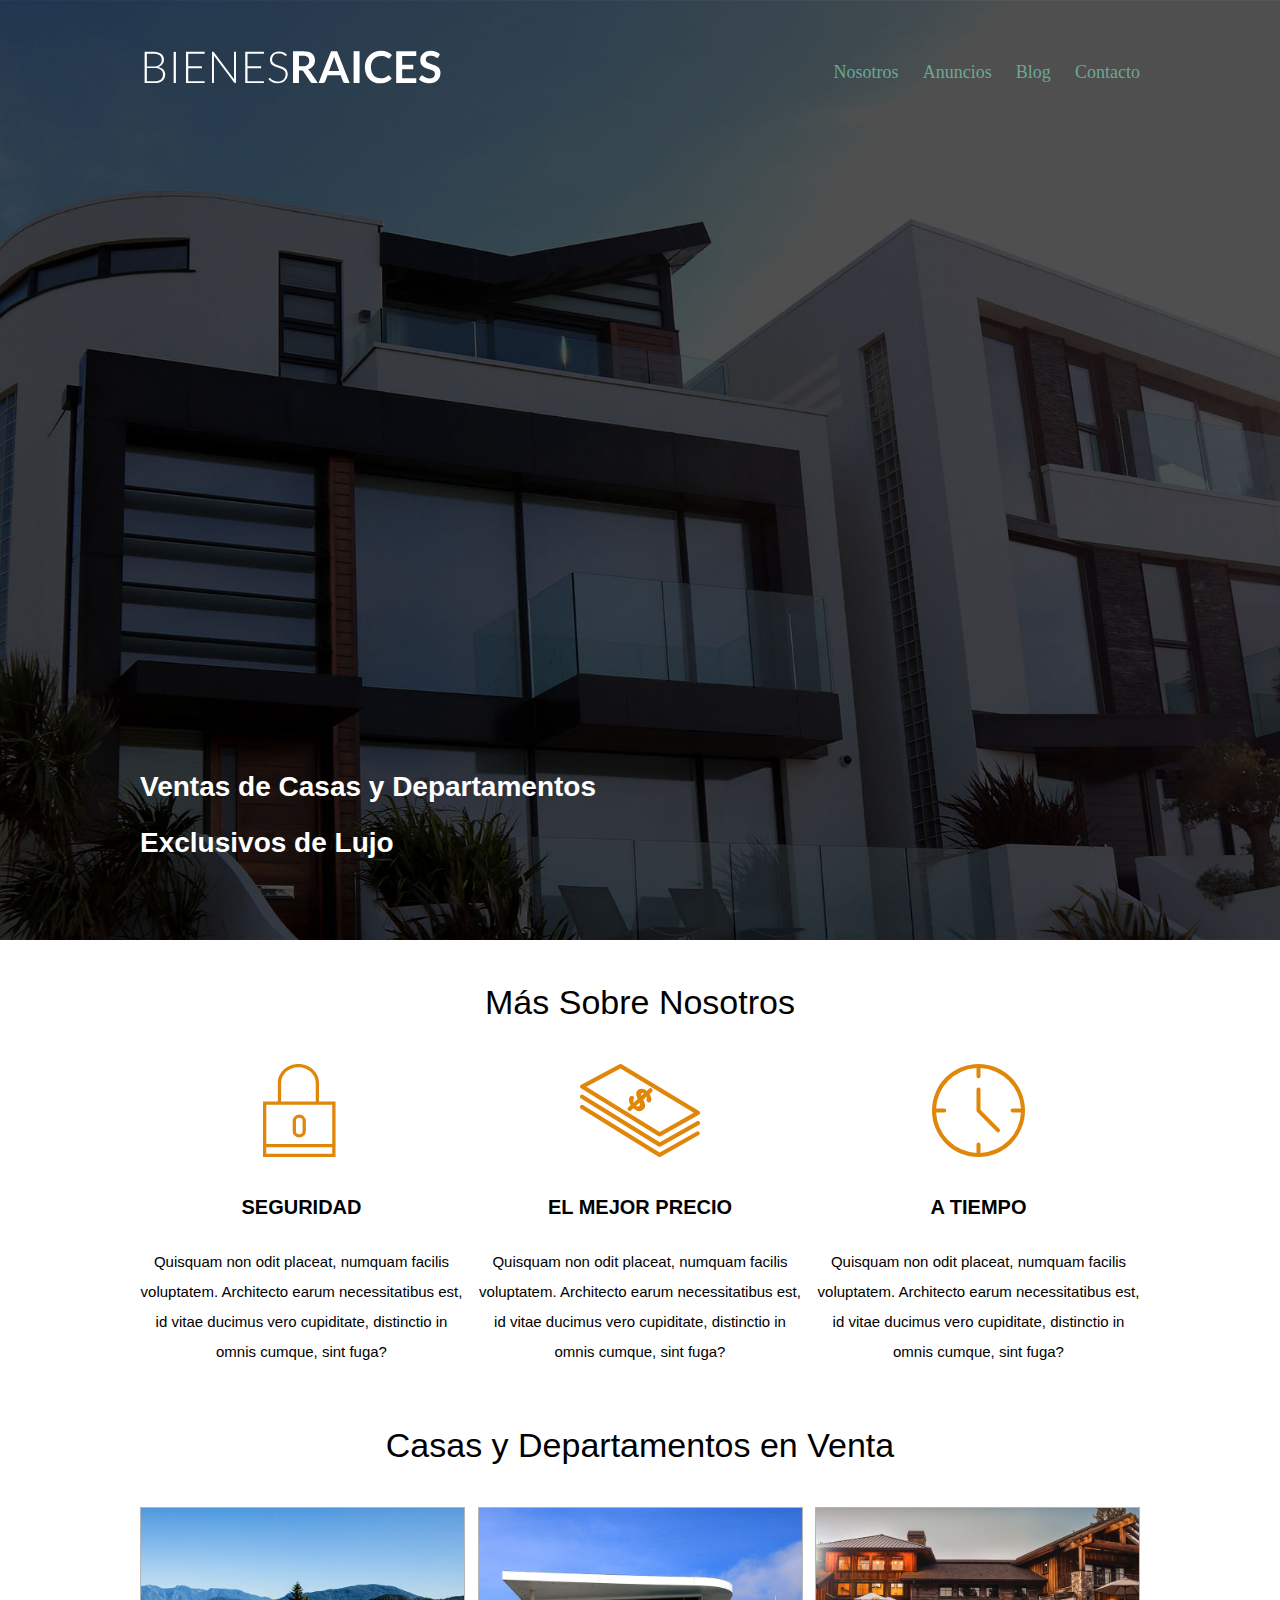
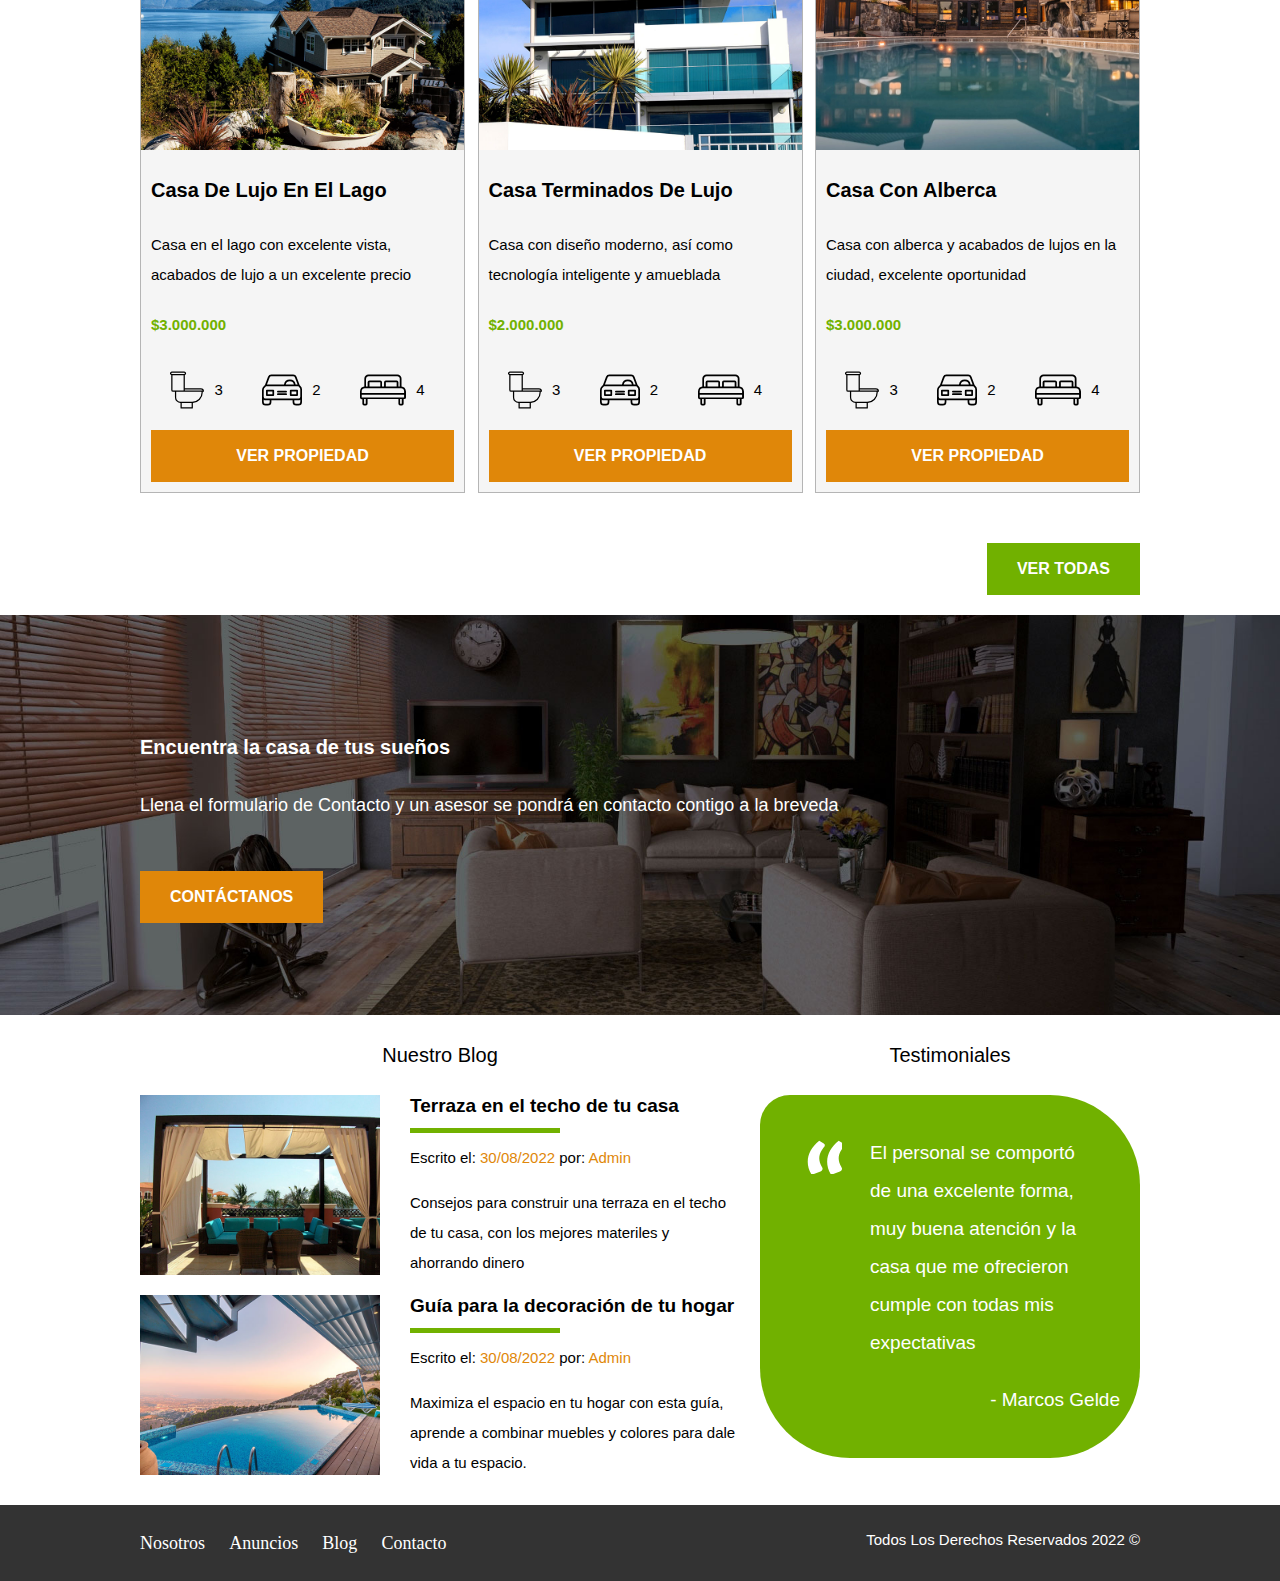
<file: index.html>
<!DOCTYPE html>
<html lang="es">
    <head>
        <meta charset="UTF-8">
        <meta http-equiv="X-UA-Compatible" content="IE=edge">
        <meta name="viewport" content="width=device-width, initial-scale=1.0">
        <title>Bienes Raices</title>

        <link rel="stylesheet" href="CSS/normalize.css">
        <link rel="stylesheet" href="CSS/style.css">


    </head> 

    <body>

        <header class="site-header inicio">

            <div class="contenedor contenido-header">
                <div class="barra">
                    <a href="/">   
                        <img src="img/logo.svg" alt="logo de bienes Raices"> 
                    </a>

                    <div class="mobile-menu">
                        <a href="#navegacion">
                            <img src="img/barras.svg" alt="Icono Menu">
                        </a>
                    </div>

                    <nav id="navegacion" class="navegacion">
                         <a href="Nosotros.html">Nosotros</a>
                        <a href="Anuncios.html">Anuncios</a>
                        <a href="Blog.html">Blog</a>
                        <a href="Contacto.html">Contacto</a>
                    </nav>

                </div> <!--barra-->

               <h1>Ventas de Casas y Departamentos <br> Exclusivos de Lujo</h1>

            </div> <!--contenedor-->
        </header>

        <section class="contenedor seccion">
                
            <h2 class="fw-300 centrar-texto"> Más Sobre Nosotros</h2>

            <div class="icono-nosotros"> 

                <div class="icono">
                    <img src="img/icono1.svg" alt="Incono Seguridad">
                    <h3>Seguridad</h3>
                    <p>Quisquam non odit placeat, numquam facilis voluptatem. Architecto earum necessitatibus est, id vitae ducimus vero cupiditate, distinctio in omnis cumque, sint fuga?</p>
                </div>

                <div class="icono">
                    <img src="img/icono2.svg" alt="Incono el mejor precio">
                    <h3>El mejor precio</h3>
                    <p>Quisquam non odit placeat, numquam facilis voluptatem. Architecto earum necessitatibus est, id vitae ducimus vero cupiditate, distinctio in omnis cumque, sint fuga?</p>
                </div>

                <div class="icono">
                    <img src="img/icono3.svg" alt="Incono a TIEMPO">
                    <h3>A tiempo</h3>
                    <p>Quisquam non odit placeat, numquam facilis voluptatem. Architecto earum necessitatibus est, id vitae ducimus vero cupiditate, distinctio in omnis cumque, sint fuga?</p>
                </div>
            </div>
        </section>

        
        <main class="seccion contenedor">
        
            <H2 class="fw-300 centrar-texto">Casas y Departamentos en Venta</H2>

            <div class="conten-anuncios">

                <div class="anuncio">
                    <img src="img/anuncio1.jpg" alt="Casa en el lago">
                   
                        <h3>Casa de Lujo en el Lago</h3>
                        <p>Casa en el lago con excelente vista, acabados de lujo a un excelente precio</p>
                        <p class="precio">$3.000.000</p>

                        <ul class="iconos-especils">
                            <li><img src="img/icono_wc.svg" alt="Incono WC">
                                <p>3</p>
                            </li>
                            <li><img src="img/icono_estacionamiento.svg" alt="Icono Estacionamiento">
                                <p>2</p>
                            </li>
                            <li><img src="img/icono_dormitorio.svg" alt="Icono Dormitori">
                                <p>4</p>
                            </li>
                        </ul>
                        <a href="anuncio.html" class="boton boton-amarillo d-block">Ver Propiedad</a>
                    </div>
                </div">

                <div class="anuncio">
                    <img src="img/anuncio2.jpg" alt="Casa de lujo">
                    
                        <h3>Casa terminados de Lujo</h3>
                        <p>Casa con diseño moderno, así como tecnología inteligente y amueblada</p>
                        <p class="precio">$2.000.000</p>

                        <ul class="iconos-especils">
                            <li><img src="img/icono_wc.svg" alt="Incono WC">
                                <p>3</p>
                            </li>
                            <li><img src="img/icono_estacionamiento.svg" alt="Icono Estacionamiento">
                                <p>2</p>
                            </li>
                            <li><img src="img/icono_dormitorio.svg" alt="Icono Dormitori">
                                <p>4</p>
                            </li>
                        </ul>
                        <a href="anuncio.html" class="boton boton-amarillo d-block">Ver Propiedad</a> 
                    </div>
                </div">

                <div class="anuncio">
                    <img src="img/anuncio3.jpg" alt="Casa con alberca">
                    
                        <h3>Casa con Alberca</h3>
                        <p>Casa con alberca y acabados de lujos en la ciudad, excelente oportunidad</p>
                        <p class="precio">$3.000.000</p>

                        <ul class="iconos-especils">
                            <li><img src="img/icono_wc.svg" alt="Incono WC">
                                <p>3</p>
                            </li>
                            <li><img src="img/icono_estacionamiento.svg" alt="Icono Estacionamiento">
                                <p>2</p>
                            </li>
                            <li><img src="img/icono_dormitorio.svg" alt="Icono Dormitori">
                                <p>4</p>
                            </li>
                        </ul>
                        <a href="anuncio.html" class="boton boton-amarillo d-block">Ver Propiedad</a>
                       
                    </div>
                </div>

            </div>
            
            <div class="ver-todas">
             <a href="anuncios.html" class="boton boton-verde">Ver Todas</a> 
            </div>
            
        </main>

        <section class="imgen-cont">
            <div class="contenedor contenido-cont">
             <h3>Encuentra la casa de tus sueños</h3>
             <p>Llena el formulario de Contacto y un asesor se pondrá en contacto contigo a 
             la breveda</p>
             <a href="contacto.html" class="boton boton-amarillo">Contáctanos</a>
            </div>
        </section>

        <div class="seccion-inferior contenedor">
            <section class="blog">

                <h3 class="centrar-texto fw-300 seccion">Nuestro Blog</h3>

                <article class="entrada-blog">
                    <div class="imagen">
                        <img src="img/blog1.jpg" alt="Terraza de tu casa">
                    </div>
                    <div class="texto-entrada">
                        <a href="entrada.html">
                            <h4>Terraza en el techo de tu casa</h4>
                        </a>
                        Escrito el: <span>30/08/2022</span>  por: <span>Admin</span> </p>
                        <p>Consejos para construir una terraza en el techo de tu casa, con los mejores materiles y ahorrando dinero</p>
                    </div>
                </article>

                <article class="entrada-blog">
                    <div class="imagen">
                        <img src="img/blog2.jpg" alt="decoracion de tu hogar">
                    </div>
                    <div class="texto-entrada">
                        <a href="entrada.html">
                            <h4>Guía para la decoración de tu hogar</h4>
                        </a>
                        Escrito el: <span>30/08/2022</span>  por: <span>Admin</span></p>
                        <p>Maximiza el espacio en tu hogar con esta guía, aprende a combinar muebles 
                        y colores para dale vida a tu espacio.</p>
                    </div>
                </article>

            </section>

            <section class="testimoniales">
                <h3 class="centrar-texto fw-300 seccion">Testimoniales</h3>
                <div class="testimonial">
                    <blockquote>
                        El personal se comportó de una excelente forma, muy buena atención y la casa que
                        me ofrecieron cumple con todas mis expectativas
                    </blockquote>
                    <p>- Marcos Gelde</p>
                </div>
            </section>
        </div>

        <footer class="site-footer seccion">
            <div class="contenedor contenedor-footer">
                <nav class="navegacion-2">
                    <a href="Nosotros.html">Nosotros</a>
                    <a href="Anuncios.html">Anuncios</a>
                    <a href="Blog.html">Blog</a>
                    <a href="Contacto.html">Contacto</a>
                </nav>

                <p class="copyright">Todos Los Derechos Reservados 2022 &copy;</p>
            </div>
        </footer>
    </body>

</html>
</file>
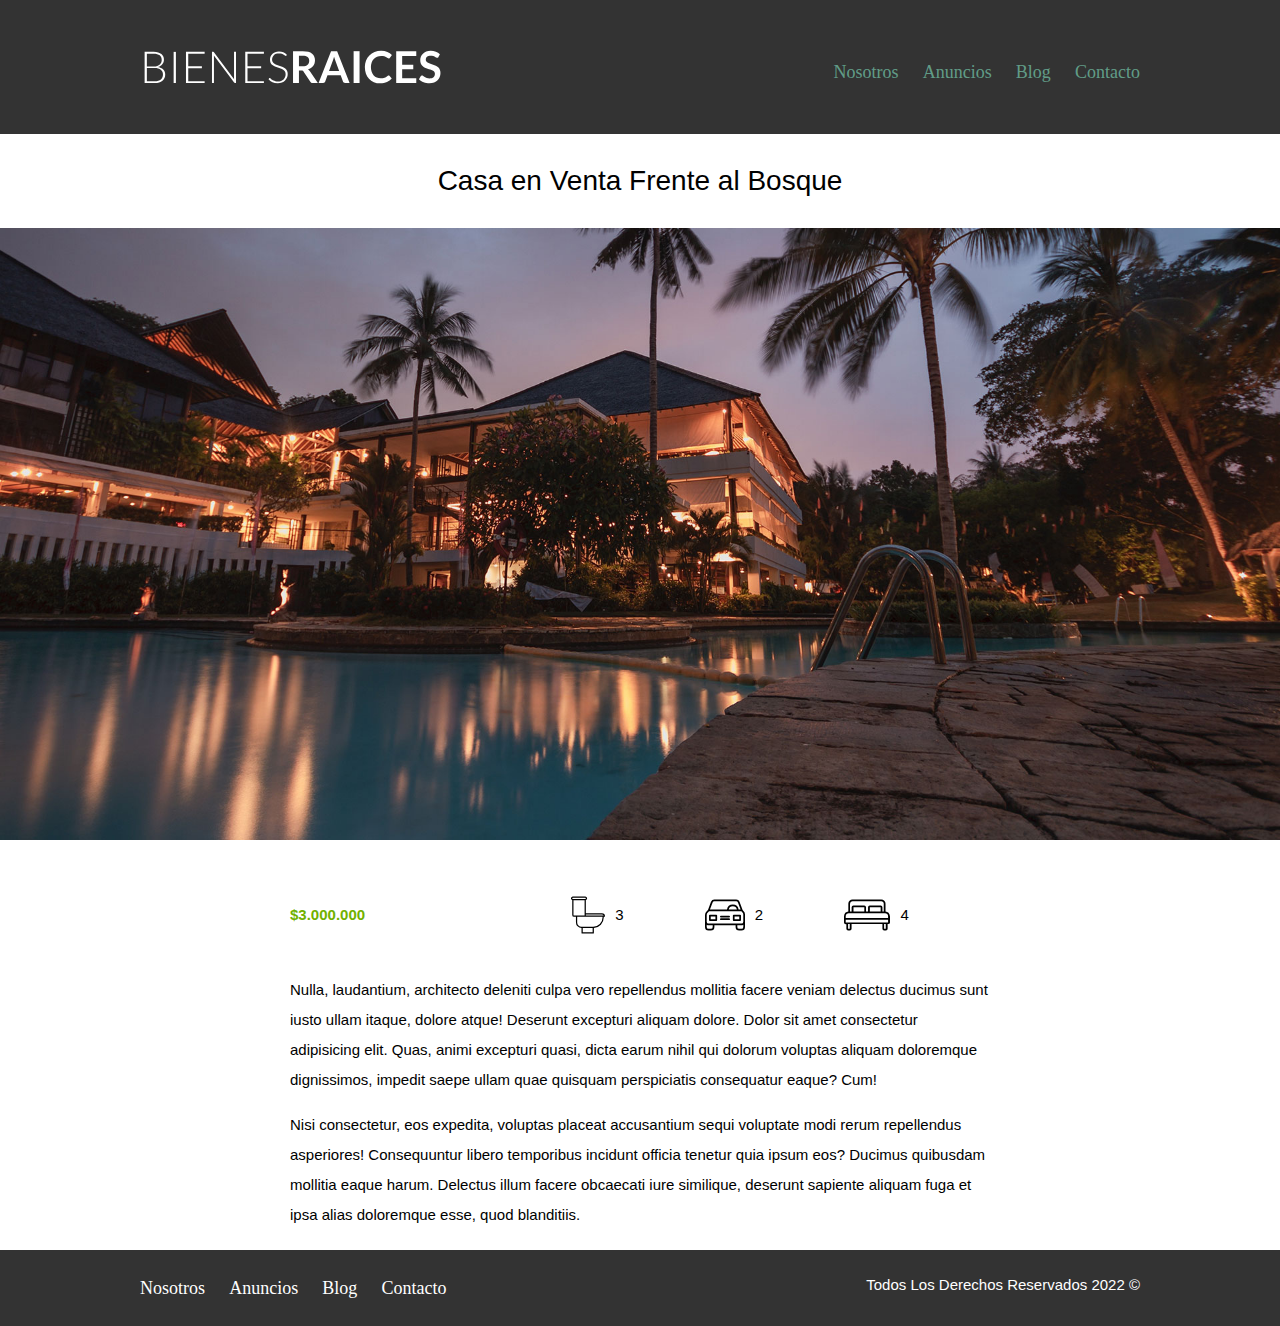
<file: anuncio.html>
<!DOCTYPE html>
<html lang="es">
    <head>
        <meta charset="UTF-8">
        <meta http-equiv="X-UA-Compatible" content="IE=edge">
        <meta name="viewport" content="width=device-width, initial-scale=1.0">
        <title>Conoce la propiedad</title>

        <link rel="stylesheet" href="CSS/normalize.css">
        <link rel="stylesheet" href="CSS/style.css">


    </head> 

    <body>

        <header class="site-header">

            <div class="contenedor contenido-header">
                <div class="barra">
                    <a href="/">   
                        <img src="img/logo.svg" alt="logo de bienes Raices"> 
                    </a>
                    
                    <div class="mobile-menu">
                        <a href="#navegacion">
                            <img src="img/barras.svg" alt="Icono Menu">
                        </a>
                    </div>

                    <nav id="navegacion" class="navegacion">
                         <a href="Nosotros.html">Nosotros</a>
                        <a href="Anuncios.html">Anuncios</a>
                        <a href="Blog.html">Blog</a>
                        <a href="Contacto.html">Contacto</a>
                    </nav>

                </div> <!--barra-->

            </div> <!--contenedor-->
        </header>

        <h1 class="fw-300 centrar-texto">Casa en Venta Frente al Bosque</h1>
        <img src="img/destacada.jpg" alt="Imagen anuncio">

        <main class="contenedor seccion contenido-centrado">
            <div class="resumen-propiedad">
                <p class="precio">$3.000.000</p>

                <ul class="iconos-especils">
                    <li><img src="img/icono_wc.svg" alt="Incono WC">
                        <p class="numero">3</p>
                    </li>
                    <li><img src="img/icono_estacionamiento.svg" alt="Icono Estacionamiento">
                        <p class="numero">2</p>
                    </li>
                    <li><img src="img/icono_dormitorio.svg" alt="Icono Dormitorio">
                        <p class="numero">4</p>
                    </li>
                </ul>
            </div> <!--resumen-propiedad-->
            
            <p>Nulla, laudantium, architecto deleniti culpa vero repellendus
                mollitia facere veniam delectus ducimus sunt iusto ullam itaque, 
                dolore atque! Deserunt excepturi aliquam dolore. Dolor sit amet consectetur adipisicing elit. Quas, 
                animi excepturi quasi, dicta earum nihil qui dolorum voluptas aliquam doloremque dignissimos, impedit saepe ullam quae quisquam perspiciatis 
                consequatur eaque? Cum!
            </p>
            <p>Nisi consectetur, eos expedita, voluptas placeat accusantium sequi voluptate modi rerum repellendus asperiores! Consequuntur 
                libero temporibus incidunt officia tenetur quia ipsum eos?
                Ducimus quibusdam mollitia eaque harum. Delectus illum facere obcaecati iure similique, 
                deserunt sapiente aliquam fuga et ipsa alias doloremque esse, quod blanditiis.
            </p>

        </main> 
        
        <footer class="site-footer seccion">
            <div class="contenedor contenedor-footer">
                <nav class="navegacion-2">
                    <a href="Nosotros.html">Nosotros</a>
                    <a href="Anuncios.html">Anuncios</a>
                    <a href="Blog.html">Blog</a>
                    <a href="Contacto.html">Contacto</a>
                </nav>

                <p class="copyright">Todos Los Derechos Reservados 2022 &copy;</p>
            </div>
        </footer>
    </body>

</html>
</file>
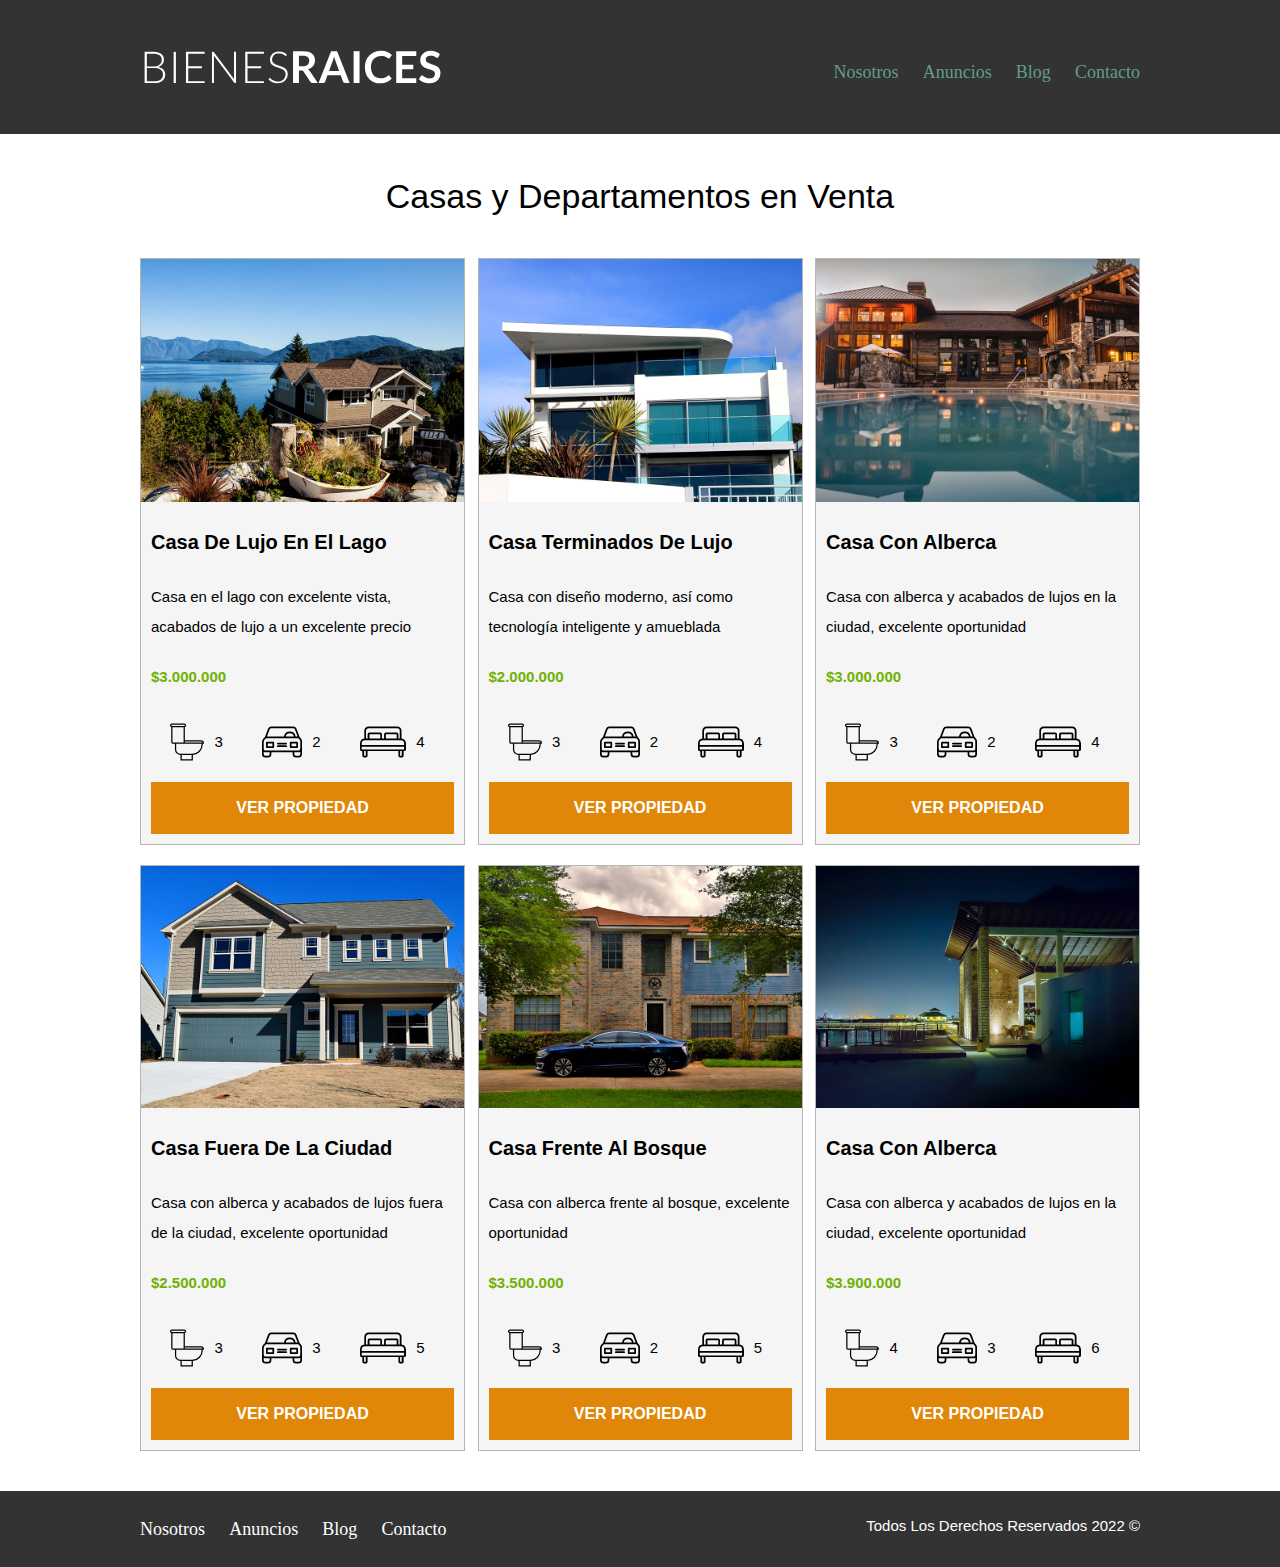
<file: anuncios.html>
<!DOCTYPE html>
<html lang="es">
    <head>
        <meta charset="UTF-8">
        <meta http-equiv="X-UA-Compatible" content="IE=edge">
        <meta name="viewport" content="width=device-width, initial-scale=1.0">
        <title>anuncios</title>

        <link rel="stylesheet" href="CSS/normalize.css">
        <link rel="stylesheet" href="CSS/style.css">


    </head> 

    <body>

        <header class="site-header">

            <div class="contenedor contenido-header">
                <div class="barra">
                    <a href="/">   
                        <img src="img/logo.svg" alt="logo de bienes Raices"> 
                    </a>
                    
                    <div class="mobile-menu">
                        <a href="#navegacion">
                            <img src="img/barras.svg" alt="Icono Menu">
                        </a>
                    </div>

                    <nav id="navegacion" class="navegacion">
                         <a href="Nosotros.html">Nosotros</a>
                        <a href="Anuncios.html">Anuncios</a>
                        <a href="Blog.html">Blog</a>
                        <a href="Contacto.html">Contacto</a>
                    </nav>

                </div> <!--barra-->

            </div> <!--contenedor-->
        </header>

        <main class="seccion contenedor">
        
            <H2 class="fw-300 centrar-texto">Casas y Departamentos en Venta</H2>

            <div class="conten-anuncios">

                <div class="anuncio">
                    <img src="img/anuncio1.jpg" alt="Casa en el lago">
                   
                        <h3>Casa de Lujo en el Lago</h3>
                        <p>Casa en el lago con excelente vista, acabados de lujo a un excelente precio</p>
                        <p class="precio">$3.000.000</p>

                        <ul class="iconos-especils">
                            <li><img src="img/icono_wc.svg" alt="Incono WC">
                                <p>3</p>
                            </li>
                            <li><img src="img/icono_estacionamiento.svg" alt="Icono Estacionamiento">
                                <p>2</p>
                            </li>
                            <li><img src="img/icono_dormitorio.svg" alt="Icono Dormitori">
                                <p>4</p>
                            </li>
                        </ul>
                        <a href="anuncio.html" class="boton boton-amarillo d-block">Ver Propiedad</a>
                    </div>
                </div">

                <div class="anuncio">
                    <img src="img/anuncio2.jpg" alt="Casa de lujo">
                    
                        <h3>Casa terminados de Lujo</h3>
                        <p>Casa con diseño moderno, así como tecnología inteligente y amueblada</p>
                        <p class="precio">$2.000.000</p>

                        <ul class="iconos-especils">
                            <li><img src="img/icono_wc.svg" alt="Incono WC">
                                <p>3</p>
                            </li>
                            <li><img src="img/icono_estacionamiento.svg" alt="Icono Estacionamiento">
                                <p>2</p>
                            </li>
                            <li><img src="img/icono_dormitorio.svg" alt="Icono Dormitori">
                                <p>4</p>
                            </li>
                        </ul>
                        <a href="anuncio.html" class="boton boton-amarillo d-block">Ver Propiedad</a> 
                    </div>
                </div">

                <div class="anuncio">

                    <img src="img/anuncio3.jpg" alt="Casa con alberca">
                    
                    <h3>Casa con Alberca</h3>
                    <p>Casa con alberca y acabados de lujos en la ciudad, excelente oportunidad</p>
                    <p class="precio">$3.000.000</p>

                    <ul class="iconos-especils">
                        <li><img src="img/icono_wc.svg" alt="Incono WC">
                            <p>3</p>
                        </li>
                        <li><img src="img/icono_estacionamiento.svg" alt="Icono Estacionamiento">
                            <p>2</p>
                        </li>
                        <li><img src="img/icono_dormitorio.svg" alt="Icono Dormitori">
                             <p>4</p>
                        </li>
                    </ul>
                    <a href="anuncio.html" class="boton boton-amarillo d-block">Ver Propiedad</a>

                </div> <!--Anuncios-->

                <div class="anuncio">

                    <img src="img/anuncio4.jpg" alt="Casa Fuera de la ciudad">
                    
                    <h3>Casa fuera de la ciudad</h3>
                    <p>Casa con alberca y acabados de lujos fuera de la ciudad, excelente oportunidad</p>
                    <p class="precio">$2.500.000</p>

                    <ul class="iconos-especils">
                        <li><img src="img/icono_wc.svg" alt="Incono WC">
                            <p>3</p>
                        </li>
                        <li><img src="img/icono_estacionamiento.svg" alt="Icono Estacionamiento">
                            <p>3</p>
                        </li>
                        <li><img src="img/icono_dormitorio.svg" alt="Icono Dormitori">
                             <p>5</p>
                        </li>
                    </ul>
                    <a href="anuncio.html" class="boton boton-amarillo d-block">Ver Propiedad</a>

                </div> <!--Anuncios-->

                <div class="anuncio">

                    <img src="img/anuncio5.jpg" alt="Casa en el bosque">
                    
                    <h3>Casa frente al bosque</h3>
                    <p>Casa con alberca frente al bosque, excelente oportunidad</p>
                    <p class="precio">$3.500.000</p>

                    <ul class="iconos-especils">
                        <li><img src="img/icono_wc.svg" alt="Incono WC">
                            <p>3</p>
                        </li>
                        <li><img src="img/icono_estacionamiento.svg" alt="Icono Estacionamiento">
                            <p>2</p>
                        </li>
                        <li><img src="img/icono_dormitorio.svg" alt="Icono Dormitori">
                             <p>5</p>
                        </li>
                    </ul>
                    <a href="anuncio.html" class="boton boton-amarillo d-block">Ver Propiedad</a>

                </div> <!--Anuncios-->

                <div class="anuncio">

                    <img src="img/anuncio6.jpg" alt="Casa con alberca">
                    
                    <h3>Casa con Alberca</h3>
                    <p>Casa con alberca y acabados de lujos en la ciudad, excelente oportunidad</p>
                    <p class="precio">$3.900.000</p>

                    <ul class="iconos-especils">
                        <li><img src="img/icono_wc.svg" alt="Incono WC">
                            <p>4</p>
                        </li>
                        <li><img src="img/icono_estacionamiento.svg" alt="Icono Estacionamiento">
                            <p>3</p>
                        </li>
                        <li><img src="img/icono_dormitorio.svg" alt="Icono Dormitori">
                             <p>6</p>
                        </li>
                    </ul>
                    <a href="anuncio.html" class="boton boton-amarillo d-block">Ver Propiedad</a>

                </div> <!--Anuncios-->

            </div>
            
        </main>

        <footer class="site-footer seccion">
            <div class="contenedor contenedor-footer">
                <nav class="navegacion-2">
                    <a href="Nosotros.html">Nosotros</a>
                    <a href="Anuncios.html">Anuncios</a>
                    <a href="Blog.html">Blog</a>
                    <a href="Contacto.html">Contacto</a>
                </nav>

                <p class="copyright">Todos Los Derechos Reservados 2022 &copy;</p>
            </div>
        </footer>
    </body>

</html>
</file>
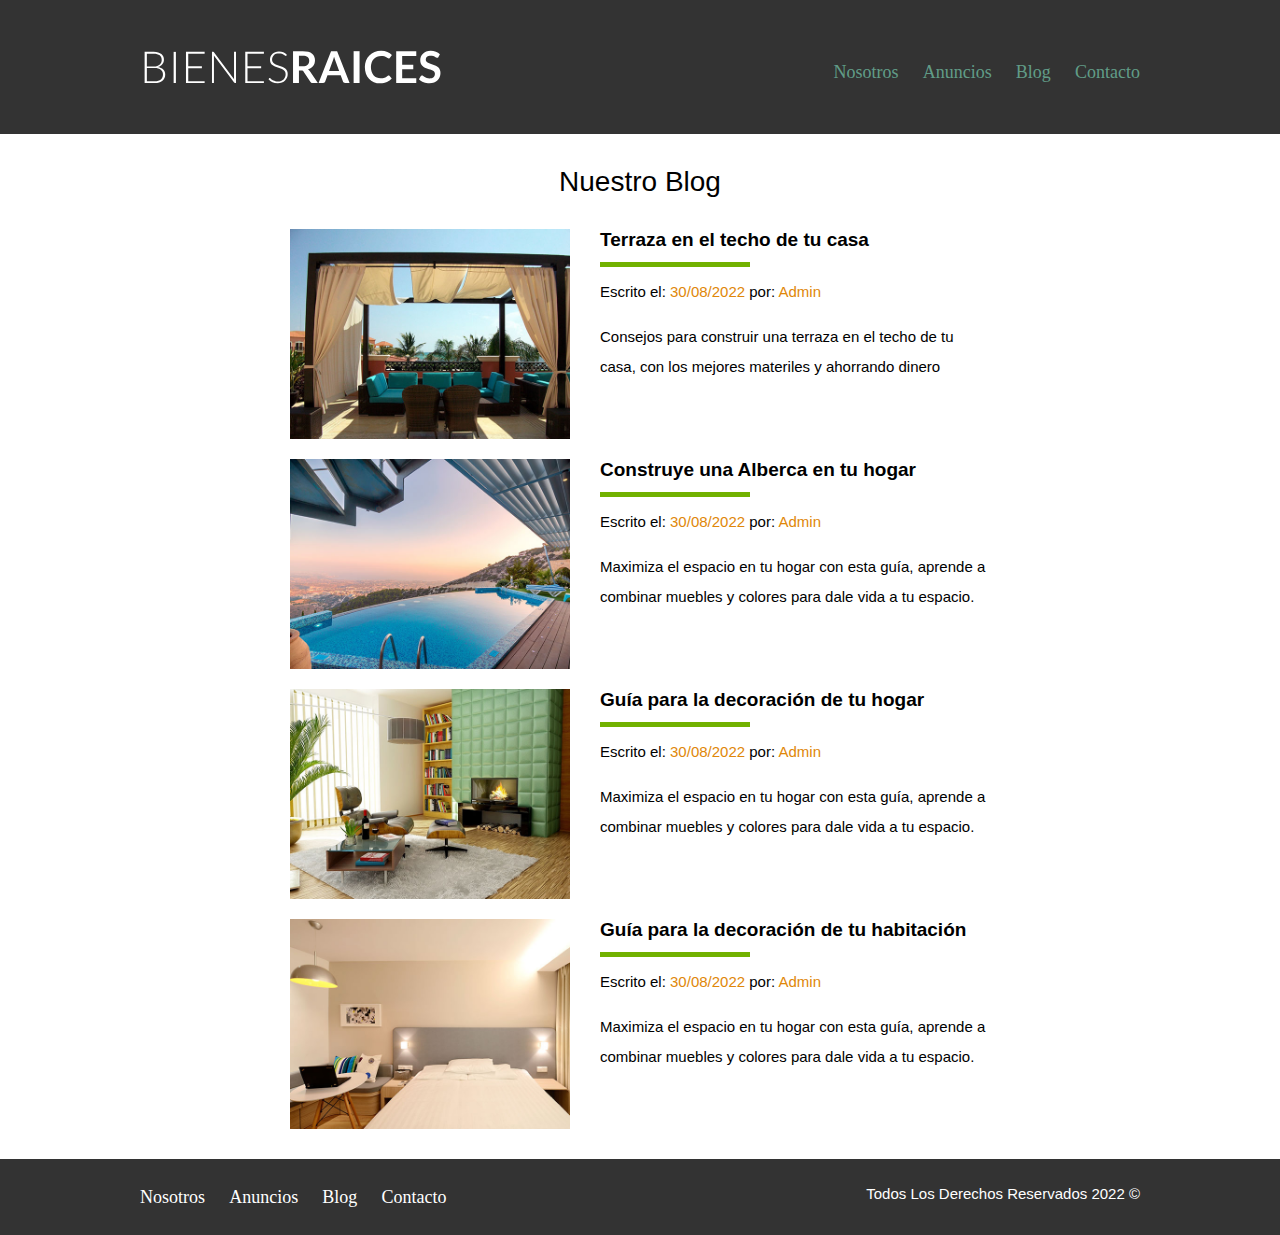
<file: blog.html>
<!DOCTYPE html>
<html lang="es">
    <head>
        <meta charset="UTF-8">
        <meta http-equiv="X-UA-Compatible" content="IE=edge">
        <meta name="viewport" content="width=device-width, initial-scale=1.0">
        <title>Nuestro blog</title>

        <link rel="stylesheet" href="CSS/normalize.css">
        <link rel="stylesheet" href="CSS/style.css">


    </head> 

    <body>

        <header class="site-header">

            <div class="contenedor contenido-header">
                <div class="barra">
                    <a href="/">   
                        <img src="img/logo.svg" alt="logo de bienes Raices"> 
                    </a>
                    
                    <div class="mobile-menu">
                        <a href="#navegacion">
                            <img src="img/barras.svg" alt="Icono Menu">
                        </a>
                    </div>

                    <nav id="navegacion" class="navegacion">
                         <a href="Nosotros.html">Nosotros</a>
                        <a href="Anuncios.html">Anuncios</a>
                        <a href="Blog.html">Blog</a>
                        <a href="Contacto.html">Contacto</a>
                    </nav>

                </div> <!--barra-->

            </div> <!--contenedor-->
        </header>

        <main class="contenedor seccion contenido-centrado">

            <h1 class="fw-300 centrar-texto">Nuestro Blog</h1>
            <article class="entrada-blog2">
                <div class="imagen">
                    <img src="img/blog1.jpg" alt="Terraza de tu casa">
                </div>
                <div class="texto-entrada">
                    <a href="entrada.html">
                      <h4>Terraza en el techo de tu casa</h4>
                    </a>
                    Escrito el: <span>30/08/2022</span>  por: <span>Admin</span> </p>
                    <p>Consejos para construir una terraza en el techo de tu casa, con los mejores materiles y ahorrando dinero</p>
                </div>
            </article>

            <article class="entrada-blog2">
                <div class="imagen">
                    <img src="img/blog2.jpg" alt="construir tu alberca">
                </div>
                <div class="texto-entrada">
                    <a href="entrada.html">
                        <h4>Construye una Alberca en tu hogar</h4>
                    </a>
                    Escrito el: <span>30/08/2022</span>  por: <span>Admin</span></p>
                    <p>Maximiza el espacio en tu hogar con esta guía, aprende a combinar muebles 
                    y colores para dale vida a tu espacio.</p>
                </div>
            </article> 

            <article class="entrada-blog2">
                <div class="imagen">
                    <img src="img/blog3.jpg" alt="decoracion de tu hogar">
                </div>
                <div class="texto-entrada">
                    <a href="entrada.html">
                        <h4>Guía para la decoración de tu hogar</h4>
                    </a>
                    Escrito el: <span>30/08/2022</span>  por: <span>Admin</span></p>
                    <p>Maximiza el espacio en tu hogar con esta guía, aprende a combinar muebles 
                    y colores para dale vida a tu espacio.</p>
                </div>
            </article> 

            <article class="entrada-blog2">
                <div class="imagen">
                    <img src="img/blog4.jpg" alt="decoracion de tu habitación">
                </div>
                <div class="texto-entrada">
                    <a href="entrada.html">
                        <h4>Guía para la decoración de tu habitación</h4>
                    </a>
                    Escrito el: <span>30/08/2022</span>  por: <span>Admin</span></p>
                    <p>Maximiza el espacio en tu hogar con esta guía, aprende a combinar muebles 
                    y colores para dale vida a tu espacio.</p>
                </div>
            </article> 

        </main> 
        
        <footer class="site-footer seccion">
            <div class="contenedor contenedor-footer">
                <nav class="navegacion-2">
                    <a href="Nosotros.html">Nosotros</a>
                    <a href="Anuncios.html">Anuncios</a>
                    <a href="Blog.html">Blog</a>
                    <a href="Contacto.html">Contacto</a>
                </nav>

                <p class="copyright">Todos Los Derechos Reservados 2022 &copy;</p>
            </div>
        </footer>
    </body>

</html>
</file>
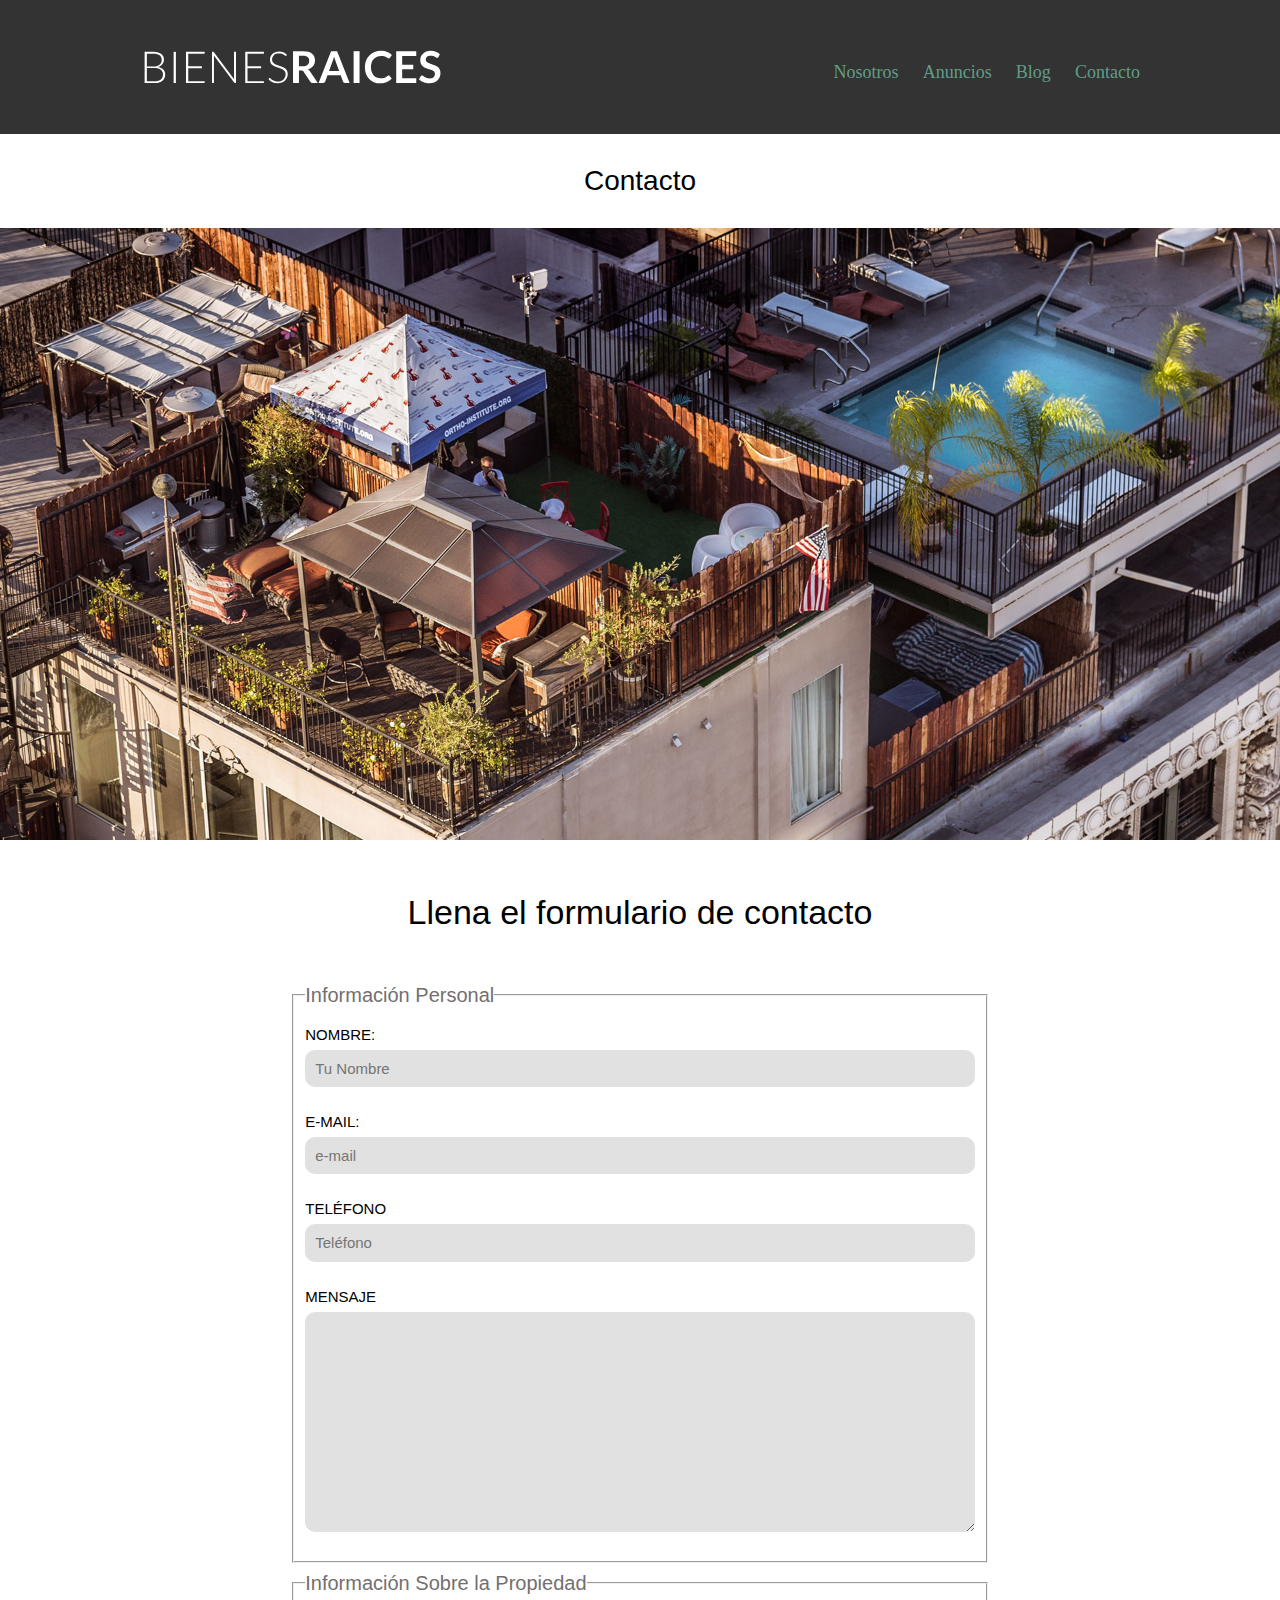
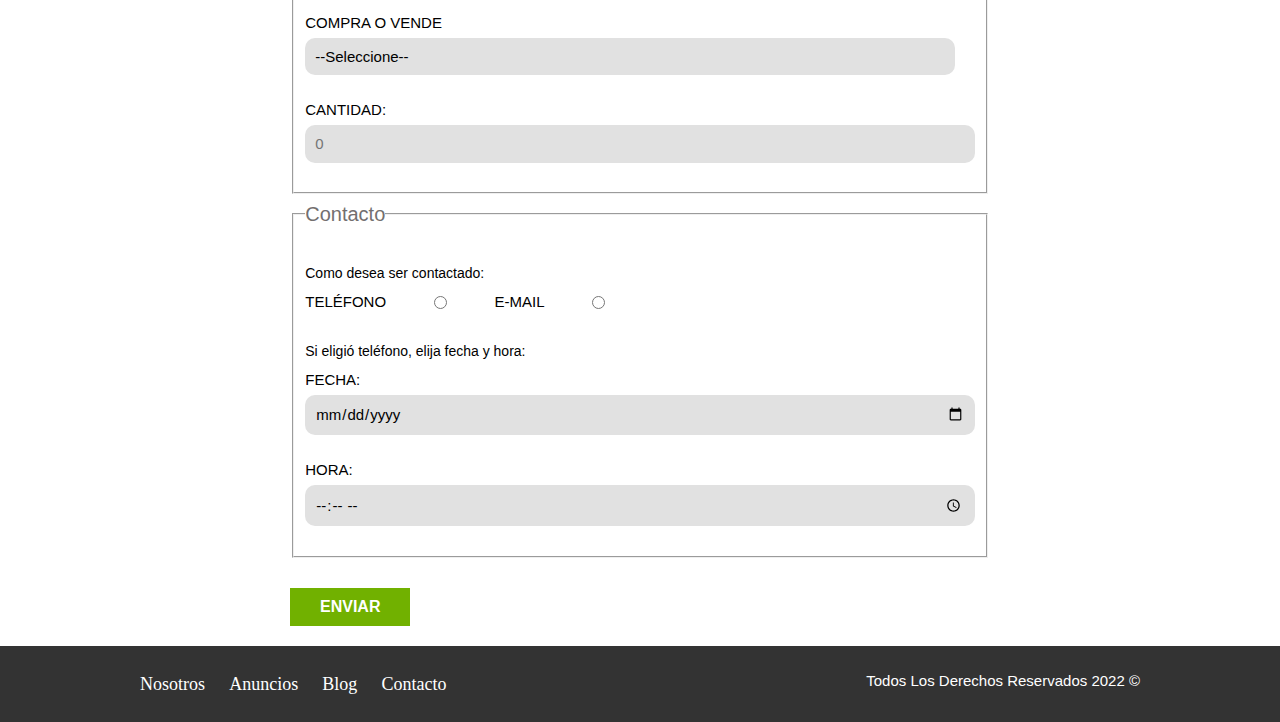
<file: contacto.html>
<!DOCTYPE html>
<html lang="es">
    <head>
        <meta charset="UTF-8">
        <meta http-equiv="X-UA-Compatible" content="IE=edge">
        <meta name="viewport" content="width=device-width, initial-scale=1.0">
        <title>Contactos</title>

        <link rel="stylesheet" href="CSS/normalize.css">
        <link rel="stylesheet" href="CSS/style.css">


    </head> 

    <body>

        <header class="site-header">

            <div class="contenedor contenido-header">
                <div class="barra">
                    <a href="/">   
                        <img src="img/logo.svg" alt="logo de bienes Raices"> 
                    </a>
                    
                    <div class="mobile-menu">
                        <a href="#navegacion">
                            <img src="img/barras.svg" alt="Icono Menu">
                        </a>
                    </div>

                    <nav id="navegacion" class="navegacion">
                         <a href="Nosotros.html">Nosotros</a>
                        <a href="Anuncios.html">Anuncios</a>
                        <a href="Blog.html">Blog</a>
                        <a href="Contacto.html">Contacto</a>
                    </nav>

                </div> <!--barra-->

            </div> <!--contenedor-->
        </header>

        <h1 class="fw-300 centrar-texto">Contacto</h1>
        <img src="img/destacada3.jpg" alt="Imagen anuncio">

       <main class="contenedor seccion contenido-centrado">
            <h2 class="fw-300 centrar-texto">Llena el formulario de contacto</h2>

            <form class="contacto" action="">

                <fieldset>
                    <legend>Información Personal</legend>
                    <label for="nombre">Nombre:</label>
                    <input type="text" id="nombre" placeholder="Tu Nombre" required>

                    <label for="E-mail">E-mail:</label>
                    <input type="email" id="E-mail" placeholder="e-mail" required>

                    <label for="telefono">Teléfono</label>
                    <input type="tel" id="telefono" placeholder="Teléfono" required>

                    <label for="mensaje">Mensaje</label>
                    <textarea name="mensaje"></textarea>
                </fieldset>

                <fieldset>
                    <legend>Información Sobre la Propiedad</legend>
                    <label for="opciones">Compra o Vende</label>

                    <select id="opciones">
                        <option value="" disabled selected>--Seleccione--</option>
                        <option value="compra">Compra</option>
                        <option value="vende">Vende</option>
                    </select>

                    <label for="cantidad">Cantidad:</label>
                    <input type="number" min="1" max="10" placeholder="0" required>
                </fieldset>

                <fieldset>
                    <legend>Contacto</legend>
                    <p>Como desea ser contactado:</p>
                    <div class="form-contacto">
                        <label for="telefono">Teléfono</label>
                        <input type="radio" name="contacto" id="telefono" value="telefono">

                        <label for="correo">E-mail</label>
                        <input type="radio" name="contacto" id="correo" value="correo">
                    </div>

                    <p>Si eligió teléfono, elija fecha y hora:</p>

                    <label for="fecha">Fecha:</label>
                    <input type="date" id="fecha">

                    <label for="hora">Hora:</label>
                    <input type="time" id="hora" min="09:00" max="18:00">

                </fieldset>

                <input type="submit" value="Enviar" class="boton boton-verde">

            </form>
                
        </main>
        
        <footer class="site-footer seccion">
            <div class="contenedor contenedor-footer">
                <nav class="navegacion-2">
                    <a href="Nosotros.html">Nosotros</a>
                    <a href="Anuncios.html">Anuncios</a>
                    <a href="Blog.html">Blog</a>
                    <a href="Contacto.html">Contacto</a>
                </nav>

                <p class="copyright">Todos Los Derechos Reservados 2022 &copy;</p>
            </div>
        </footer>
    </body>

</html>
</file>
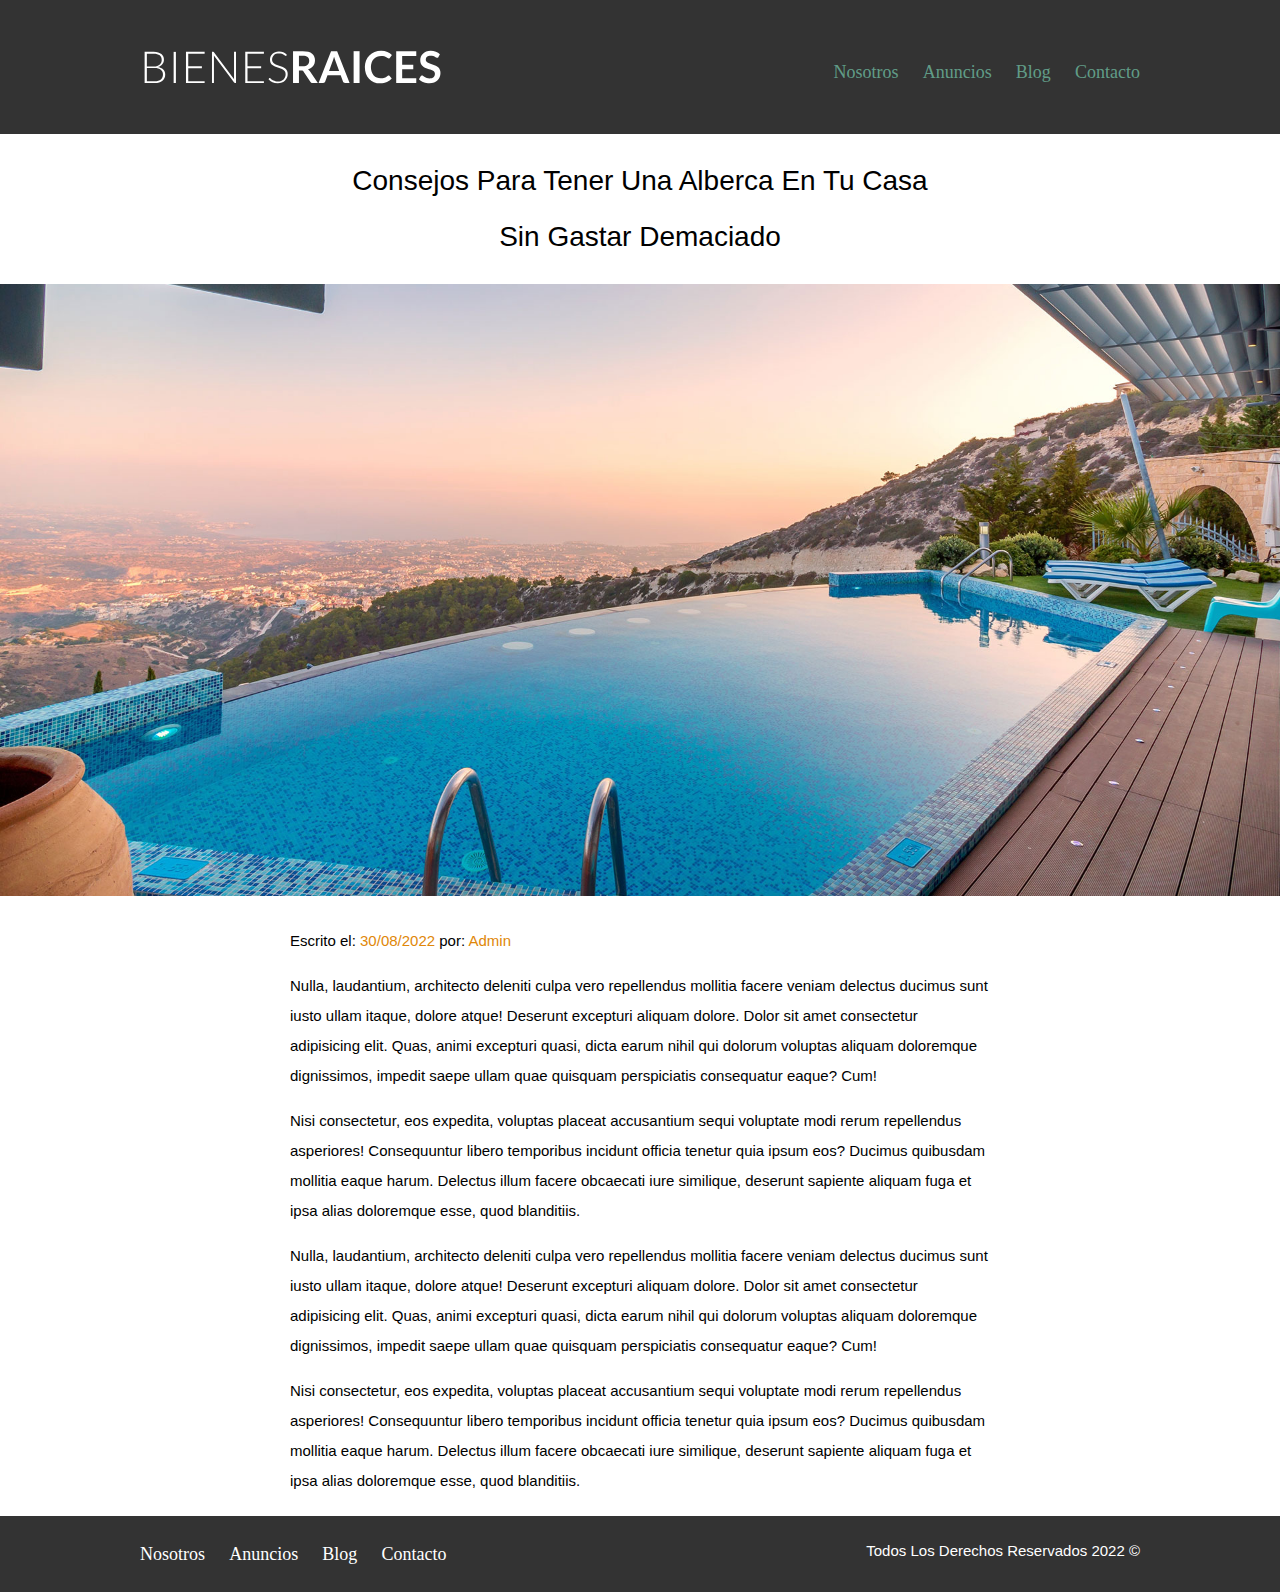
<file: entrada.html>
<!DOCTYPE html>
<html lang="es">
    <head>
        <meta charset="UTF-8">
        <meta http-equiv="X-UA-Compatible" content="IE=edge">
        <meta name="viewport" content="width=device-width, initial-scale=1.0">
        <title>Nuestro blog</title>

        <link rel="stylesheet" href="CSS/normalize.css">
        <link rel="stylesheet" href="CSS/style.css">


    </head> 

    <body>

        <header class="site-header">

            <div class="contenedor contenido-header">
                <div class="barra">
                    <a href="/">   
                        <img src="img/logo.svg" alt="logo de bienes Raices"> 
                    </a>
                    
                    <div class="mobile-menu">
                        <a href="#navegacion">
                            <img src="img/barras.svg" alt="Icono Menu">
                        </a>
                    </div>

                    <nav id="navegacion" class="navegacion">
                         <a href="Nosotros.html">Nosotros</a>
                        <a href="Anuncios.html">Anuncios</a>
                        <a href="Blog.html">Blog</a>
                        <a href="Contacto.html">Contacto</a>
                    </nav>

                </div> <!--barra-->

            </div> <!--contenedor-->
        </header>

        <h1 class="fw-300 centrar-texto">Consejos Para Tener Una Alberca En Tu Casa <br> 
        Sin Gastar Demaciado</h1>
        <img src="img/destacada2.jpg" alt="Imagen anuncio">

        <main class="contenedor seccion contenido-centrado texto-entrada">

            Escrito el: <span>30/08/2022</span>  por: <span>Admin</span> </p>
            <p>Nulla, laudantium, architecto deleniti culpa vero repellendus
                mollitia facere veniam delectus ducimus sunt iusto ullam itaque, 
                dolore atque! Deserunt excepturi aliquam dolore. Dolor sit amet consectetur adipisicing elit. Quas, 
                animi excepturi quasi, dicta earum nihil qui dolorum voluptas aliquam doloremque dignissimos, impedit saepe ullam quae quisquam perspiciatis 
                consequatur eaque? Cum!
            </p>
            <p>Nisi consectetur, eos expedita, voluptas placeat accusantium sequi voluptate modi rerum repellendus asperiores! Consequuntur 
                libero temporibus incidunt officia tenetur quia ipsum eos?
                Ducimus quibusdam mollitia eaque harum. Delectus illum facere obcaecati iure similique, 
                deserunt sapiente aliquam fuga et ipsa alias doloremque esse, quod blanditiis.
            </p>
            <p>Nulla, laudantium, architecto deleniti culpa vero repellendus
                mollitia facere veniam delectus ducimus sunt iusto ullam itaque, 
                dolore atque! Deserunt excepturi aliquam dolore. Dolor sit amet consectetur adipisicing elit. Quas, 
                animi excepturi quasi, dicta earum nihil qui dolorum voluptas aliquam doloremque dignissimos, impedit saepe ullam quae quisquam perspiciatis 
                consequatur eaque? Cum!
            </p>
            <p>Nisi consectetur, eos expedita, voluptas placeat accusantium sequi voluptate modi rerum repellendus asperiores! Consequuntur 
                libero temporibus incidunt officia tenetur quia ipsum eos?
                Ducimus quibusdam mollitia eaque harum. Delectus illum facere obcaecati iure similique, 
                deserunt sapiente aliquam fuga et ipsa alias doloremque esse, quod blanditiis.
            </p>


        </main> 
        
        <footer class="site-footer seccion">
            <div class="contenedor contenedor-footer">
                <nav class="navegacion-2">
                    <a href="Nosotros.html">Nosotros</a>
                    <a href="Anuncios.html">Anuncios</a>
                    <a href="Blog.html">Blog</a>
                    <a href="Contacto.html">Contacto</a>
                </nav>

                <p class="copyright">Todos Los Derechos Reservados 2022 &copy;</p>
            </div>
        </footer>
    </body>

</html>
</file>
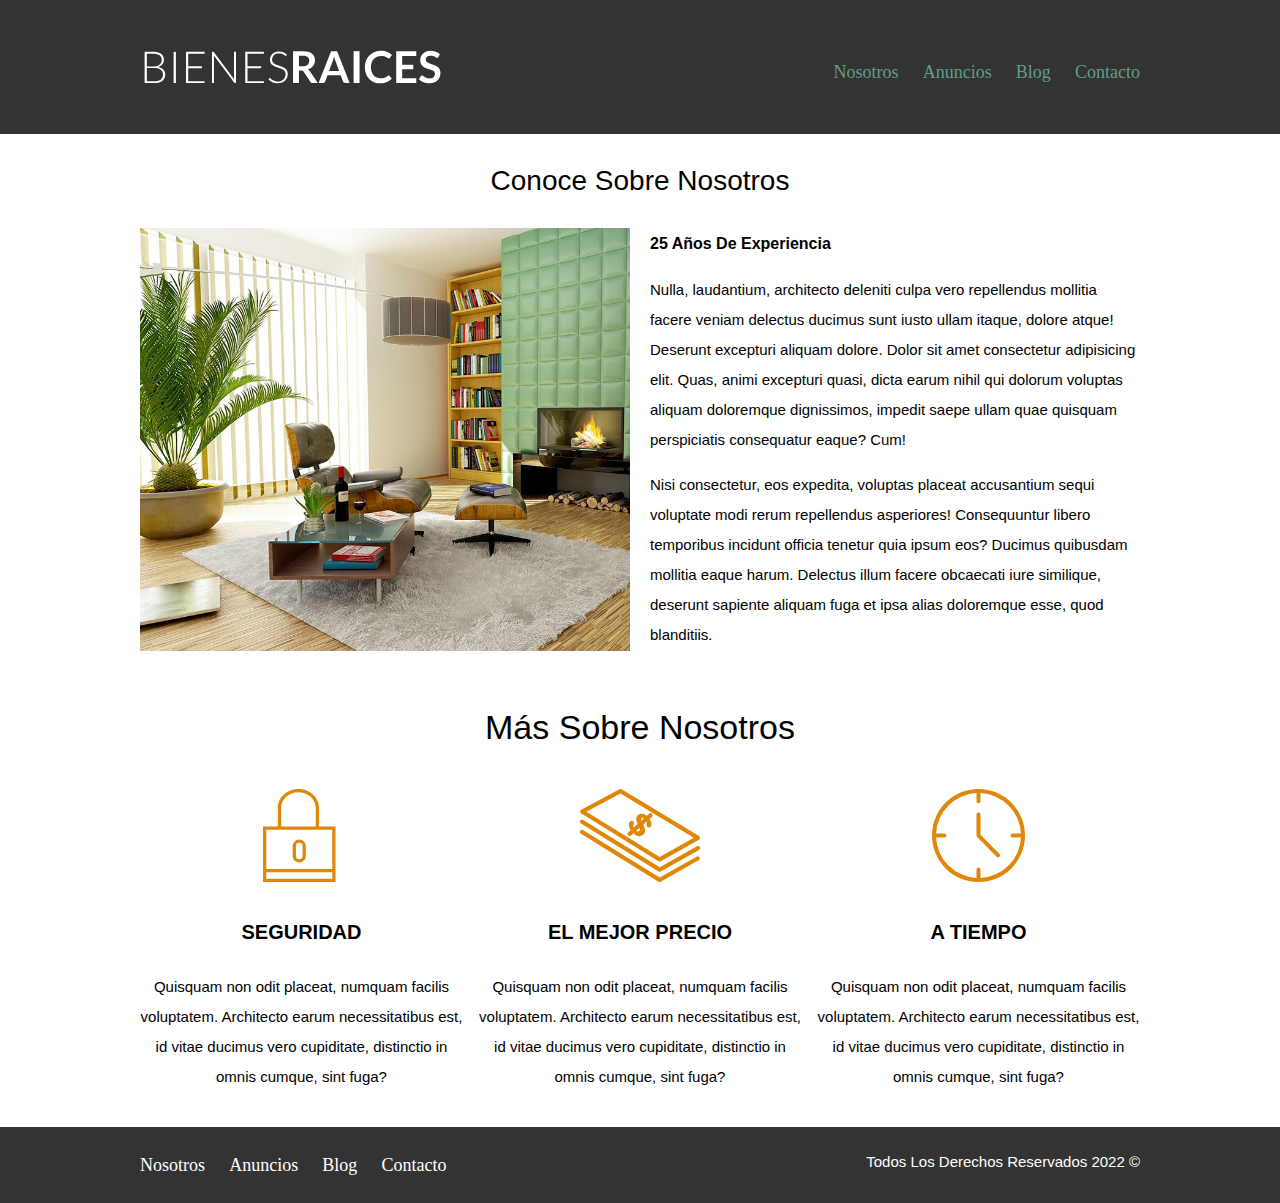
<file: nosotros.html>
<!DOCTYPE html>
<html lang="es">
    <head>
        <meta charset="UTF-8">
        <meta http-equiv="X-UA-Compatible" content="IE=edge">
        <meta name="viewport" content="width=device-width, initial-scale=1.0">
        <title>mas sobre nosotros</title>

        <link rel="stylesheet" href="CSS/normalize.css">
        <link rel="stylesheet" href="CSS/style.css">


    </head> 

    <body>

        <header class="site-header">

            <div class="contenedor contenido-header">
                <div class="barra">
                    <a href="/">   
                        <img src="img/logo.svg" alt="logo de bienes Raices"> 
                    </a>
                    
                    <div class="mobile-menu">
                        <a href="#navegacion">
                            <img src="img/barras.svg" alt="Icono Menu">
                        </a>
                    </div>

                    <nav id="navegacion" class="navegacion">
                         <a href="Nosotros.html">Nosotros</a>
                        <a href="Anuncios.html">Anuncios</a>
                        <a href="Blog.html">Blog</a>
                        <a href="Contacto.html">Contacto</a>
                    </nav>

                </div> <!--barra-->

            </div> <!--contenedor-->
        </header>

        <main class="contenedor">
            <h1 class="fw-300 centrar-texto">Conoce Sobre Nosotros</h1>

            <div class="contenido-nosotros">
                <div class="imagen">
                    <img src="img/nosotros.jpg" alt="Imagen Sobre Nosotros">
                </div>
                <div class="texto-nosotros">
                    <blockquote>25 Años De Experiencia</blockquote>
                    <p>Nulla, laudantium, architecto deleniti culpa vero repellendus
                     mollitia facere veniam delectus ducimus sunt iusto ullam itaque, 
                     dolore atque! Deserunt excepturi aliquam dolore. Dolor sit amet consectetur adipisicing elit. Quas, 
                     animi excepturi quasi, dicta earum nihil qui dolorum voluptas aliquam doloremque dignissimos, impedit saepe ullam quae quisquam perspiciatis 
                     consequatur eaque? Cum!
                    </p>
                    <p>Nisi consectetur, eos expedita, voluptas placeat accusantium sequi voluptate modi rerum repellendus asperiores! Consequuntur 
                     libero temporibus incidunt officia tenetur quia ipsum eos?
                     Ducimus quibusdam mollitia eaque harum. Delectus illum facere obcaecati iure similique, 
                     deserunt sapiente aliquam fuga et ipsa alias doloremque esse, quod blanditiis.
                    </p>
                </div>
            </div>
        </main>

        <section class="contenedor seccion">
                
            <h2 class="fw-300 centrar-texto"> Más Sobre Nosotros</h2>

            <div class="icono-nosotros"> 

                <div class="icono">
                    <img src="img/icono1.svg" alt="Incono Seguridad">
                    <h3>Seguridad</h3>
                    <p>Quisquam non odit placeat, numquam facilis voluptatem. Architecto earum necessitatibus est, id vitae ducimus vero cupiditate, distinctio in omnis cumque, sint fuga?</p>
                </div>

                <div class="icono">
                    <img src="img/icono2.svg" alt="Incono el mejor precio">
                    <h3>El mejor precio</h3>
                    <p>Quisquam non odit placeat, numquam facilis voluptatem. Architecto earum necessitatibus est, id vitae ducimus vero cupiditate, distinctio in omnis cumque, sint fuga?</p>
                </div>

                <div class="icono">
                    <img src="img/icono3.svg" alt="Incono a TIEMPO">
                    <h3>A tiempo</h3>
                    <p>Quisquam non odit placeat, numquam facilis voluptatem. Architecto earum necessitatibus est, id vitae ducimus vero cupiditate, distinctio in omnis cumque, sint fuga?</p>
                </div>
            </div>
        </section>

        <footer class="site-footer seccion">
            <div class="contenedor contenedor-footer">
                <nav class="navegacion-2">
                    <a href="Nosotros.html">Nosotros</a>
                    <a href="Anuncios.html">Anuncios</a>
                    <a href="Blog.html">Blog</a>
                    <a href="Contacto.html">Contacto</a>
                </nav>

                <p class="copyright">Todos Los Derechos Reservados 2022 &copy;</p>
            </div>
        </footer>
    </body>

</html>
</file>
<file: CSS/style.css>
html {
    box-sizing: border-box;
font-size: 62.5%; /** Reset para REMS - 62.5% = 10px de 16px **/
}
*, *:before *:after {
    box-sizing: inherit;
}
/*font*/
body {
font-family: Arial, Helvetica, sans-serif;
font-size: 1.5rem;
line-height: 2;
}

h1 {
font-size: 2.8rem;
}
h2 {
font-size: 3.4rem;
}
h3{
font-size: 2rem;
}
h4{
font-size: 1.9rem;
}

/** Globales **/
img{
    max-width: 100%;
}

.contenedor {
    width: 95%;
    max-width: 100rem; /* = 1000px */
    margin: 0 auto;
}

.contenido-header {
    height: 100%;
    display: flex;
    flex-direction: column;
    justify-content: space-between;
    text-align: center;
}
@media (min-width: 768px) {
    .contenido-header {
        text-align: left;
    }
}

.contenido-header h1 {
    color: #ffffff;
    padding-bottom: 2rem;
    max-width: 60rem;
    line-height: 2;
}

/** barra **/

.barra {
   
    padding-top: 3rem;
}
@media (min-width: 768px) {
    .barra {
     display: flex;
     justify-content: space-between;
     align-items: center;
    } 
}

/** Utilidades **/

.seccion {
    margin-top: 2rem;
    margin-bottom: 2rem;
}
.fw-300 {
    font-weight: 300;
}
.centrar-texto {
    text-align: center;
}

.d-block {
    display: block!important;
}

.contenido-centrado {
    max-width: 700px;
}

/** Botones **/
.boton {
    color: #ffffff;
    font-weight: 700;
    text-decoration: none;
    font-size: 1.6rem;
    padding: 1rem 3rem;
    margin-top: 3rem;
    display: inline-block;
    text-align: center;
    text-transform: uppercase;
    border: none;
    display: block;
    flex: 0 0 100%;
}
@media (min-width: 768px) {
    .boton {
        display: inline-block;
        flex: 0 0 auto;
    }
}
.boton:hover{
    cursor: pointer;
}
.boton-amarillo {
    background-color: #E08709;

}
.boton-verde {
    background-color:#71B100;
    display: block;
    flex: auto;
}
@media (min-width: 768px) {
    .boton-verde {
     display: inline-block;
     flex: 0 0 auto;
    }
}


/** Header **/
.site-header {
    background-color: #333333;
    padding: 1rem 0 3rem 0;
}
.site-header.inicio {
background: url(../img/header.jpg);
background-position: center center;
background-size: cover;
height: 100vh;
min-height: 60rem; /* = 600px */
} 

/** navegacion **/

.navegacion a {
    color: #85ebc994;
    text-decoration:none;
    font-size: 2rem;
    font-family: Georgia, 'Times New Roman', Times, serif;
    display: block;
}
@media (min-width: 768px) {
    .navegacion a {
        display: inline-block;
        margin-right: 2rem;
        font-size: 1.8rem;
    }

    .navegacion a:last-of-type {
        margin: 0;
    }
}


.navegacion a:hover{
    color: #ffffff;
}
.navegacion-2 a {
    color: #ffffff;
    text-decoration:none;
    font-size: 1.8rem;
    margin-right: 2rem;
    font-family: Georgia, 'Times New Roman', Times, serif;
}
.navegacion-2 a:hover {
    color: #85ebc994;
}

/** Mobile menu **/
.mobile-menu img {
    width: 5rem;
}
@media (min-width: 768px) {
    .mobile-menu {
        display: none;
    }  
}
.navegacion:target {
    display: block;
}

.navegacion {
    display: none;
}
@media (min-width: 768px) {
    .navegacion {
        display: block;
    }
}


/**icono nosotros **/
@media (min-width: 768px) {
    .icono-nosotros {
        display: flex;
        justify-content: space-between;
    }
}

.icono {
    text-align: center;
}
@media (min-width: 768px) {
    .icono {
        flex-basis: calc(33.3% - 1rem);
    }
}
.icono h3 {
text-transform: uppercase;
}

/** Anuncios **/
@media (min-width: 768px) {
    .conten-anuncios {
        display: flex;
        justify-content: space-between;
        flex-wrap: wrap;
    }   
}
.conten-anuncios h3{
    text-transform: capitalize;

}
.anuncio {
    border: 1px solid #b5b5b5;
    background-color: #f5f5f5;
    margin-bottom: 2rem;  
}
@media (min-width: 768px) {
    .anuncio {
        flex: 0 0 calc(33.3% - 1rem);
    }
}
.anuncio h3, .anuncio p, .anuncio a {
    padding: 1rem;
    margin: 0;
}
.anuncio a {
    margin: 1rem;
}
.precio {
    color: #71B100;
    font-weight: 700;
}
.iconos-especils {
    list-style: none;
    padding: 0;
    display: flex;
    justify-content: space-evenly;
    flex: 1;
    max-width: 500px;
}
.iconos-especils li {
    /*flex: 1;*/
    display: flex;
}
.numero {
    margin-left: 1rem;
}
.ver-todas {
    display: flex;
    justify-content: flex-end;
}

/** Conteido Home **/

.imgen-cont {
    background-image: url(../img/encuentra.jpg);
    background-size: cover;
    background-position: center center;
    height: 40rem;
    display: flex;
    align-items: center;
}
.contenido-cont {
    flex: 0 0 95%;
    color: #ffffff
}
.contenido-cont p {
    font-size: 1.8rem;
}

/** Seccion Inferior **/
@media (min-width: 768px) {
    .seccion-inferior {
        display: flex;
        justify-content: space-between;
    }
    .seccion-inferior .blog {
        flex-basis: 60%;
       
    }
    .seccion-inferior .testimoniales {
        flex-basis: calc(40% - 2rem);
    
    } 
}

.entrada-blog {
    display: flex;
    justify-content: space-between;
    margin-bottom: 1rem;
}

.entrada-blog :last-of-type {
    margin: 0;
}
.entrada-blog .imagen {
    flex-basis: 40%;
}
.entrada-blog .texto-entrada {
    flex-basis: calc(60% - 3rem);
}
@media (min-width: 768px) {
    .entrada-blog2 {
        display: flex;
        justify-content: space-between;
        margin-bottom: 1rem;
    }
    .entrada-blog2 :last-of-type {
        margin: 0;
    }
    .entrada-blog2 .imagen {
        flex-basis: 40%;
    }
    .entrada-blog2 .texto-entrada {
        flex-basis: calc(60% - 3rem);
    }
}

.texto-entrada a {
    color: #000;
    text-decoration: none;
}
.texto-entrada h4 {
    margin: 0;
    line-height: 1.2;
}

.texto-entrada h4::after {
    content: "";
    display: block;
    width: 15rem;
    height: .5rem;
    background-color: #71B100;
    margin: 1rem 0;
}
.texto-entrada span {
    color: #E08709;
}

/** Testimoniales **/
.testimonial {
    background-color: #71B100;
    font-size: 1.9rem;
    padding: 2rem;
    color: #ffffff;
    border-radius: 9rem;
    border-top-left-radius: 3rem;
}
.testimonial p {
    text-align: right;
}
.testimonial blockquote::before {
    content: "";
    background-image: url(../img/comilla.svg);
    width: 4rem;
    height: 4rem;
    position: absolute;
    left: -1.8rem;
}
.testimonial blockquote {
    position: relative;
    padding-left: 5rem;
    font-weight: 200;  
}

/** Footer **/
.site-footer {
    background-color: #333333;
    margin: 0;
    margin-top: 1rem;
}
.contenedor-footer {
    padding: 2rem 0;
    text-align: center;
}
@media (min-width: 768px) {
    .contenedor-footer {
      display: flex;
      justify-content: space-between;
    }
}
.site-footer nav {
    display: none;
}
@media (min-width: 768px) {
    .site-footer nav {
        display: block;
    }
}
.copyright {
    margin: 0;
    color: #ffffff
}

/*
--------------------------------
        INTERNAS  
--------------------------------
*/
/** Nosotros **/
@media (min-width: 768px) {
    .contenido-nosotros {
        display: grid;
        grid-template-columns: repeat(2, 1fr);
        grid-column-gap: 2rem;
    }
}

.texto-nosotros blockquote {
    font-weight: 900;
    font-size: 1.6rem;
    margin: 0;
    padding: 1.8rem, 0, 3rem, 0;
}

/** Anuncios **/
.resumen-propiedad {
    display: flex;
    justify-content: space-between;
    align-items: center;
}

/** Contacto **/

.contacto p {
    font-size: 1.4rem;
    margin: 2rem 0 0 0;
}
label {
    font-size: 700;
    text-transform: uppercase;
    display: block;
}
legend {
    font-size: 2rem;
    color: #736f6f;
}
input:not([type="submit"]), textarea, select {
    padding: 1rem;
    display: block;
    width: 97%;
    background-color: #e1e1e1;
    margin-bottom: 2rem;
    border: none;
    border-radius: 1rem;
}
input[type="radio"] {
    width: auto;
    margin: 0;
}
select {
    -webkit-appearance: none;
    appearance: none;
}
textarea {
    height: 20rem;
}
.form-contacto {
    max-width: 30rem;
    display: flex;
    justify-content: space-between;
    align-items: center;
    
}
</file>
